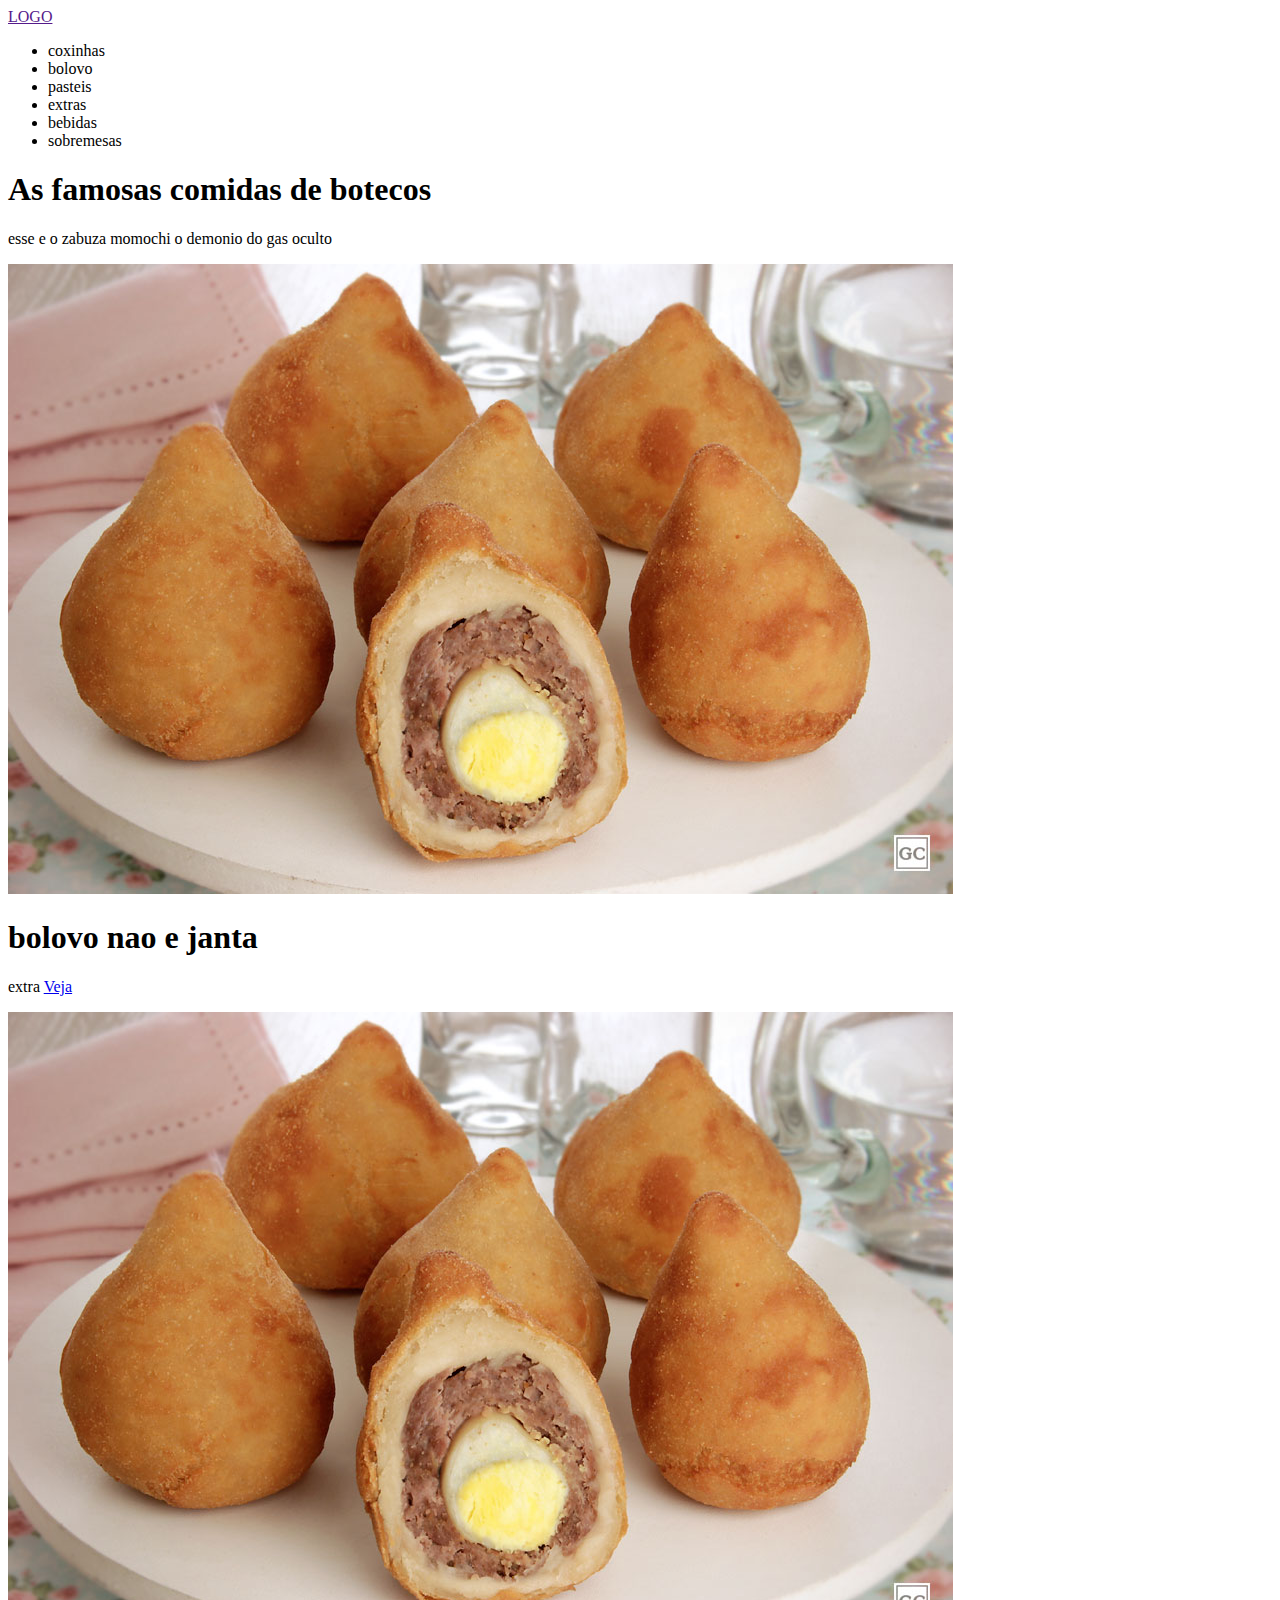
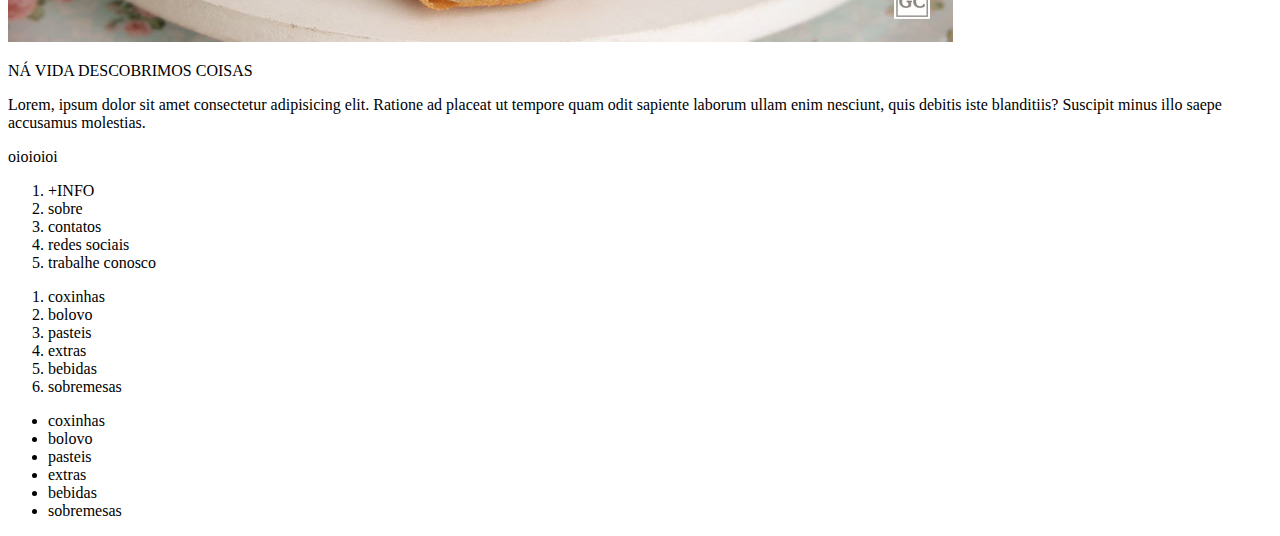
<file: index.html>
<!DOCTYPE html>
<html lang="pt-br">
<head>
    <meta charset="UTF-8">
    <meta name="autor" content="Caio T.">
    <meta name="viewport" content="width=device-width, initial-scale=1.0">
    <meta name="keyworks" content="Comida de Boteco, boteco, comida">
    <meta name="description" content="Comida boa!!!">
    <title>Comida de Boteco</title>
</head>
<body>
    <header>
        <nav>
            <a href="">LOGO</a>
        </nav>
        <nav>
            <ul>    <!--lista nao ordenada-->
                <li>coxinhas</li>
                <li>bolovo</li>
                <li>pasteis</li>
                <li>extras</li>
                <li>bebidas</li>
                <li>sobremesas</li>
            </ul>
        </nav>
    </header>

    <main>
        <div>
            <h1>As famosas comidas de botecos</h1>
            <p>esse e o zabuza momochi o demonio do gas oculto</p>
            <img src="assets/imagens/bolovo.jpg" alt="bolovo">

        </div>
    <section id="bolovo">
            <div>
                <h1>bolovo nao e janta</h1>
                <p>extra <a href="https://google.com" target="_blank">Veja</a></p>
                <img src="assets/imagens/bolovo.jpg" alt="bolovo">  
                <aside>
                    <p>NÁ VIDA DESCOBRIMOS COISAS</p>
                </aside>
    
            </div>
    </section id="coxinha">
        <article>
            <p>Lorem, ipsum dolor sit amet consectetur adipisicing elit. Ratione ad placeat ut tempore quam odit sapiente laborum ullam enim nesciunt, quis debitis iste blanditiis? Suscipit minus illo saepe accusamus molestias.
            </p>
            <span>oioioioi</span>
        </article>

    <section>

    </section>

    </main>

    <footer>
        <div>
            <div>
                <ol>
                    <li>+INFO</li>
                    <li>sobre</li>
                    <li>contatos</li>
                    <li>redes sociais</li>
                    <li>trabalhe conosco</li>
                </ol>        
            </div>

            <div>
                <ol>    <!--lista nao ordenada-->
                        <li>coxinhas</li>
                        <li>bolovo</li>
                        <li>pasteis</li>
                        <li>extras</li>
                        <li>bebidas</li>
                        <li>sobremesas</li>
                </ol>
            </div>

            <div>
                    <ul>    <!--lista nao ordenada-->
                        <li>coxinhas</li>
                        <li>bolovo</li>
                        <li>pasteis</li>
                        <li>extras</li>
                        <li>bebidas</li>
                        <li>sobremesas</li>
                    </ul>
            </div>
        </div>

    </footer>

    
    
</body>
</html>
</file>
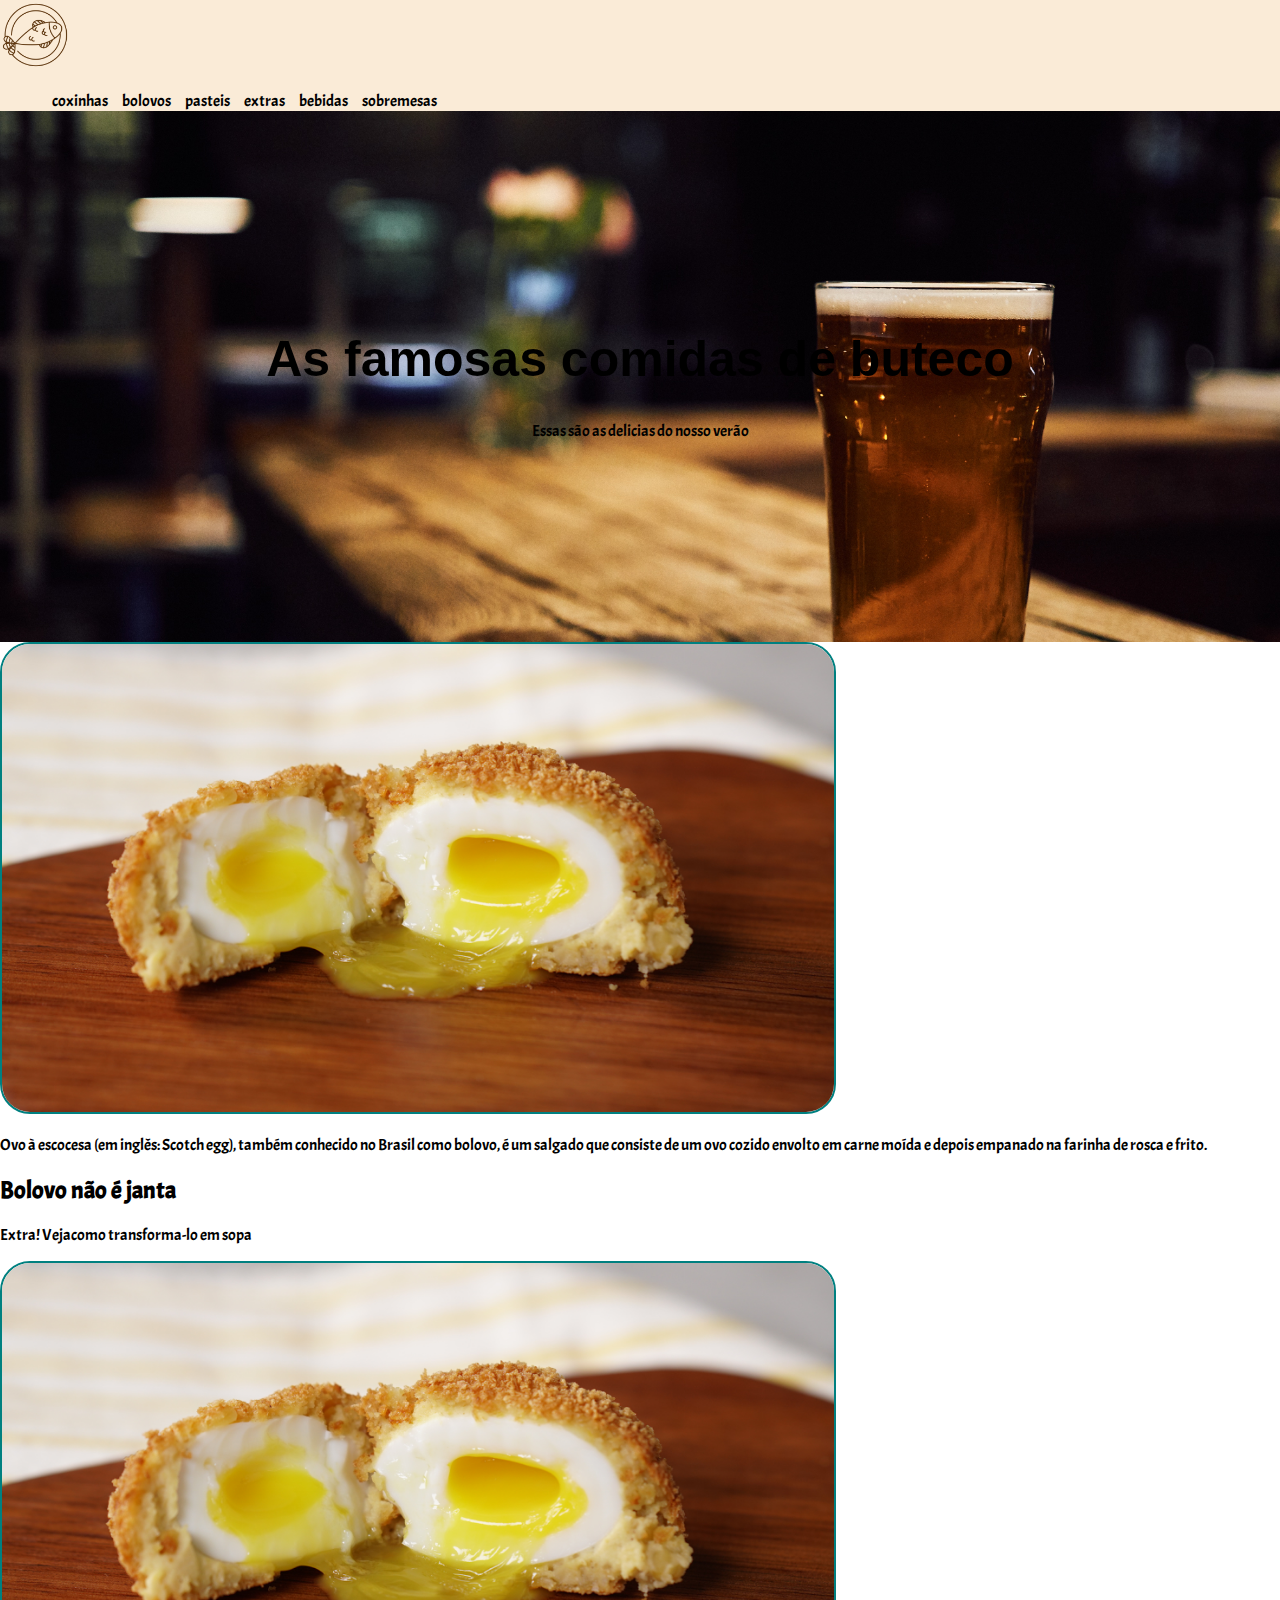
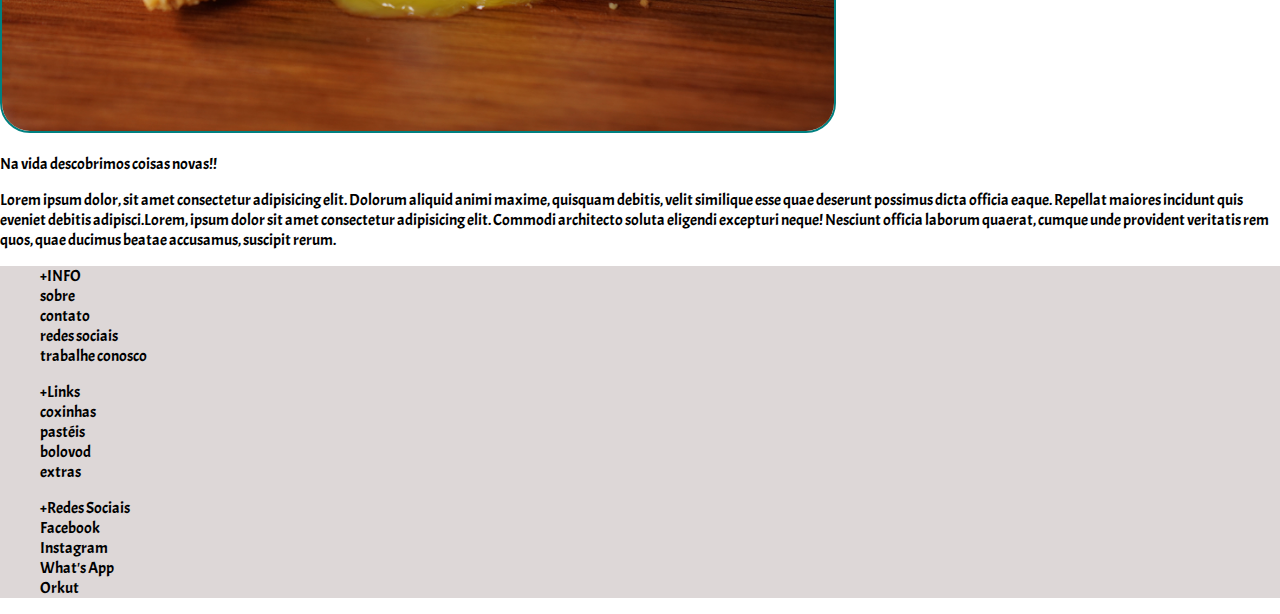
<file: comida-de-buteco/index.html>
<!DOCTYPE html>
<html lang="pt-br">
<head>
    <meta charset="UTF-8">
    <meta name="viewport" content="width=device-width, initial-scale=1.0">
    <title>Comida de Buteco</title>
    <link rel="stylesheet" href="assets/css/estilo.css">
    <link href="https://fonts.googleapis.com/css?family=Acme" rel="stylesheet">
    <link href="https://fonts.googleapis.com/css?family=Lato" rel="stylesheet">
    
</head>
<body>
    <header>
        <nav class="menu">
            <a href=""><img src="assets/imagens/logo.png"></a>
            <ul>
                <li><a href="#">coxinhas</a></li>
                <li><a href="#">bolovos</a></li>
                <li><a href="#">pasteis</a></li>
                <li><a href="#">extras</a></li>
                <li><a href="#">bebidas</a></li>
                <li><a href="#">sobremesas</a></li>
            </ul>
        </nav>
    </header>

    <main>
        <div class="banner">
            <h1>As famosas comidas de buteco</h1>
            <p>Essas são as delicias do nosso verão</p>
        </div>
    
    <section id="receuita-bolovo">
        <img class="estilo-imagem" src="assets/imagens/bolovo.png" alt="bolovo"> 
        <p>Ovo à escocesa (em inglês: Scotch egg), também conhecido no Brasil como bolovo,
           é um salgado que consiste de um ovo cozido envolto em carne moída e depois empanado na farinha de rosca e frito.</p>
    </section>

    <section id="bolovo">
        <div>
            <h2>Bolovo não é janta</h2>
            <p>Extra! <a href="https://google.com" target="_blank">Veja</a>como transforma-lo em sopa</p>
                <img class="estilo-imagem" src="assets/imagens/bolovo.png" alt="bolovo">
                <aside>
                    <p>Na vida descobrimos coisas novas!!</p>
                </aside>
        </div>
    </section>

    <section id="coxinha">
        <article>
            <p><span>Lorem ipsum dolor, sit amet consectetur adipisicing elit. Dolorum aliquid animi maxime, quisquam debitis, velit similique esse quae deserunt possimus dicta officia eaque. Repellat maiores incidunt quis eveniet debitis adipisci.</span>Lorem, ipsum dolor sit amet consectetur adipisicing elit. Commodi architecto soluta eligendi excepturi neque! Nesciunt officia laborum quaerat, cumque unde provident veritatis rem quos, quae ducimus beatae accusamus, suscipit rerum.</p>
        </article>
    </section> 
    </main>

    <footer>
            <div>
              <div>
                <ol>
                  <li>+INFO</li>
                  <li>sobre</li>
                  <li>contato</li>
                  <li>redes sociais</li>
                  <li>trabalhe conosco</li>
                </ol>
              </div>
      
              <div>
                <ol>
                  <li>+Links</li>
                  <li>coxinhas</li>
                  <li>pastéis</li>
                  <li>bolovod</li>
                  <li>extras</li>
                </ol>
              </div>
      
              <div>
                <ol>
                  <li>+Redes Sociais</li>
                  <li>Facebook</li>
                  <li>Instagram</li>
                  <li>What's App</li>
                  <li>Orkut</li>
                </ol>
              </div>
            </div>
          </footer>
</body>
</html>
</file>
<file: comida-de-buteco/assets/css/estilo.css>
body{
    font-family: 'Acme', sans-serif;
    margin: 0;
    padding: 0;
}

ul,ol li{
    list-style: none;
}

a{
    text-decoration: none;
    color: black;
}

a:hover{
    color: blue;
    font-weight: bold;
}

.menu{
    background-color: antiquewhite;
}

.menu li{
    display: inline;
    padding-left: 12px;
}

.menu img{
    width: 70px;
}

.estilo-imagem{
    border: solid teal 2px;
    border-radius: 30px;    
    width: 65%;
}

.banner > h1{
    font-family: 'Krub', sans-serif;
    font-size: 50px;
    text-align: center;
  }
  
  .banner > p{
    text-align: center;
  }
  
  .banner{
    padding-top: 185px;
    padding-bottom: 185px;
    background-image: url('../imagens/COMIDA.JPG');
    background-repeat: no-repeat;
    /* o background size sendo possivel a configuração de altura e largura background-size: 145px 166px; */
    background-size: cover;
    margin-top: -16px;
  }
  
  #receita-bolovo{
    margin-top:10px;
  }
  
  footer{
    background-color: #ddd7d7;
  }
</file>
